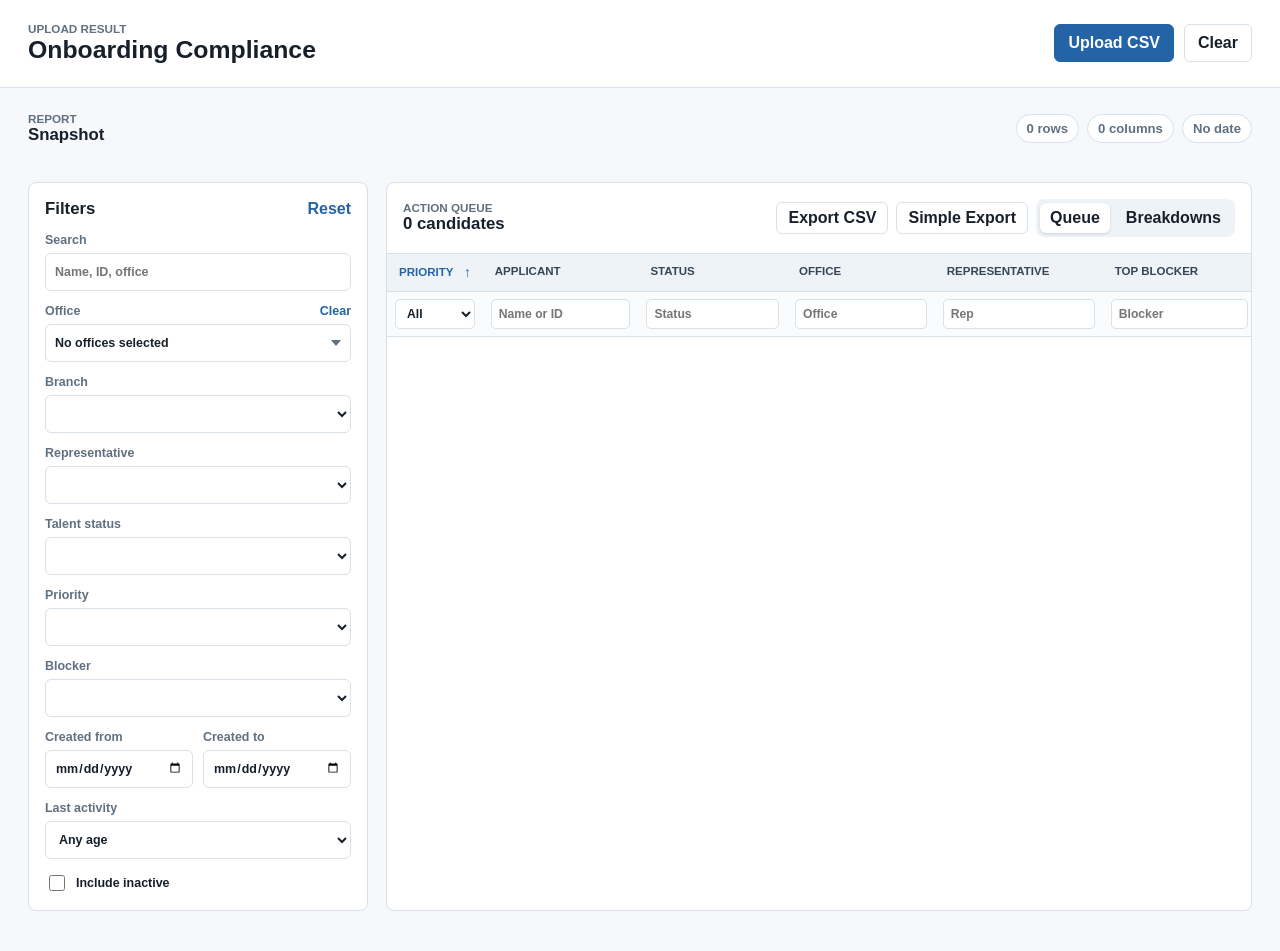
<file: index.html>
<!doctype html>
<html lang="en">
  <head>
    <meta charset="utf-8">
    <meta name="viewport" content="width=device-width, initial-scale=1">
    <meta name="app-build" content="2026-05-15-export-1">
    <title>Onboarding Compliance Dashboard</title>
    <link rel="stylesheet" href="styles.css?v=2026-05-15-export-1">
  </head>
  <body>
    <header class="app-header">
      <div>
        <p class="eyebrow">Upload result</p>
        <h1>Onboarding Compliance</h1>
      </div>
      <div class="upload-controls">
        <label class="file-button">
          <input id="csvFile" type="file" accept=".csv,text/csv">
          Upload CSV
        </label>
        <button id="clearButton" class="ghost-button" type="button" hidden>Clear</button>
      </div>
    </header>

    <main>
      <section id="dashboard" class="dashboard" hidden>
        <div class="snapshot-bar">
          <div>
            <p class="eyebrow">Report</p>
            <h2 id="reportTitle">Snapshot</h2>
          </div>
          <div class="report-meta">
            <span id="rowCount">0 rows</span>
            <span id="columnCount">0 columns</span>
            <span id="reportDate">No date</span>
          </div>
        </div>

        <section id="summaryCards" class="summary-grid" aria-label="Summary metrics"></section>

        <section class="work-area">
          <aside class="filters-panel" aria-label="Filters">
            <div class="panel-heading">
              <h2>Filters</h2>
              <button id="resetFilters" class="text-button" type="button">Reset</button>
            </div>

            <label>
              Search
              <input id="searchFilter" type="search" placeholder="Name, ID, office">
            </label>

            <div class="filter-group">
              <div class="filter-row-heading">
                <span>Office</span>
                <button id="clearOfficeFilter" class="text-button" type="button">Clear</button>
              </div>
              <div class="multi-dropdown" id="officeDropdown">
                <button id="officeFilterButton" class="multi-dropdown-button" type="button" aria-expanded="false" aria-controls="officeFilterMenu">
                  No offices selected
                </button>
                <div id="officeFilterMenu" class="multi-dropdown-menu" hidden></div>
              </div>
            </div>

            <label>
              Branch
              <select id="branchFilter"></select>
            </label>

            <label>
              Representative
              <select id="representativeFilter"></select>
            </label>

            <label>
              Talent status
              <select id="statusFilter"></select>
            </label>

            <label>
              Priority
              <select id="priorityFilter"></select>
            </label>

            <label>
              Blocker
              <select id="blockerFilter"></select>
            </label>

            <div class="date-grid">
              <label>
                Created from
                <input id="createdFromFilter" type="date">
              </label>
              <label>
                Created to
                <input id="createdToFilter" type="date">
              </label>
            </div>

            <label>
              Last activity
              <select id="activityAgeFilter">
                <option value="">Any age</option>
                <option value="stale7">Blank or over 7 days</option>
                <option value="stale14">Blank or over 14 days</option>
                <option value="blank">Blank only</option>
              </select>
            </label>

            <label class="check-row">
              <input id="includeInactiveFilter" type="checkbox">
              Include inactive
            </label>
          </aside>

          <section class="queue-panel">
            <div class="panel-heading queue-heading">
              <div>
                <p class="eyebrow">Action queue</p>
                <h2 id="queueCount">0 candidates</h2>
              </div>
              <div class="queue-actions">
                <button id="exportFilteredCsv" class="ghost-button compact-button" type="button">Export CSV</button>
                <button id="simpleExportFilteredCsv" class="ghost-button compact-button" type="button">Simple Export</button>
                <div class="queue-tabs" role="tablist" aria-label="Dashboard views">
                  <button class="tab-button is-active" type="button" data-view="queue">Queue</button>
                  <button class="tab-button" type="button" data-view="breakdowns">Breakdowns</button>
                </div>
              </div>
            </div>

            <div id="queueView">
              <div id="tileFilterNotice" class="tile-filter-notice" hidden>
                <span id="tileFilterText">Filtered view applied.</span>
                <button id="clearTileFilter" class="text-button" type="button">Clear</button>
              </div>
              <div class="table-wrap">
                <table>
                  <thead>
                    <tr>
                      <th><button class="sort-button is-active" type="button" data-sort="priority">Priority <span aria-hidden="true">↑</span></button></th>
                      <th><button class="sort-button" type="button" data-sort="applicant">Applicant</button></th>
                      <th><button class="sort-button" type="button" data-sort="status">Status</button></th>
                      <th><button class="sort-button" type="button" data-sort="office">Office</button></th>
                      <th><button class="sort-button" type="button" data-sort="representative">Representative</button></th>
                      <th><button class="sort-button" type="button" data-sort="blocker">Top blocker</button></th>
                      <th><button class="sort-button" type="button" data-sort="pending">Pending</button></th>
                      <th><button class="sort-button" type="button" data-sort="activity">Last activity</button></th>
                      <th><button class="sort-button" type="button" data-sort="created">Created</button></th>
                    </tr>
                    <tr class="queue-filter-row">
                      <th>
                        <select class="queue-filter" data-queue-filter="priority" aria-label="Filter priority">
                          <option value="">All</option>
                          <option value="Critical">Critical</option>
                          <option value="High">High</option>
                          <option value="Medium">Medium</option>
                          <option value="Info">Info</option>
                        </select>
                      </th>
                      <th><input class="queue-filter" data-queue-filter="applicant" aria-label="Filter applicant" type="search" placeholder="Name or ID" list="queueApplicantOptions"></th>
                      <th><input class="queue-filter" data-queue-filter="status" aria-label="Filter status" type="search" placeholder="Status" list="queueStatusOptions"></th>
                      <th><input class="queue-filter" data-queue-filter="office" aria-label="Filter office" type="search" placeholder="Office" list="queueOfficeOptions"></th>
                      <th><input class="queue-filter" data-queue-filter="representative" aria-label="Filter representative" type="search" placeholder="Rep" list="queueRepresentativeOptions"></th>
                      <th><input class="queue-filter" data-queue-filter="blocker" aria-label="Filter blocker" type="search" placeholder="Blocker" list="queueBlockerOptions"></th>
                      <th>
                        <select class="queue-filter" data-queue-filter="pending" aria-label="Filter pending count">
                          <option value="">Any</option>
                          <option value="has">Has pending</option>
                          <option value="none">No pending</option>
                        </select>
                      </th>
                      <th>
                        <select class="queue-filter" data-queue-filter="activity" aria-label="Filter last activity">
                          <option value="">Any</option>
                          <option value="blank">Blank</option>
                          <option value="stale7">Over 7 days</option>
                          <option value="stale14">Over 14 days</option>
                        </select>
                      </th>
                      <th><input class="queue-filter" data-queue-filter="created" aria-label="Filter created date" type="search" placeholder="YYYY-MM-DD" list="queueCreatedOptions"></th>
                    </tr>
                  </thead>
                  <tbody id="queueBody"></tbody>
                </table>
                <datalist id="queueApplicantOptions" data-queue-options="applicant"></datalist>
                <datalist id="queueStatusOptions" data-queue-options="status"></datalist>
                <datalist id="queueOfficeOptions" data-queue-options="office"></datalist>
                <datalist id="queueRepresentativeOptions" data-queue-options="representative"></datalist>
                <datalist id="queueBlockerOptions" data-queue-options="blocker"></datalist>
                <datalist id="queueCreatedOptions" data-queue-options="created"></datalist>
              </div>
            </div>

            <div id="breakdownView" hidden>
              <div class="breakdown-grid">
                <section>
                  <h3>Blockers</h3>
                  <div id="blockerBreakdown" class="bar-list"></div>
                </section>
                <section>
                  <h3>Status funnel</h3>
                  <div id="statusBreakdown" class="bar-list"></div>
                </section>
                <section>
                  <h3>Office load</h3>
                  <div id="officeBreakdown" class="bar-list"></div>
                </section>
                <section>
                  <h3>Data warnings</h3>
                  <div id="warningList" class="warning-list"></div>
                </section>
              </div>
            </div>
          </section>
        </section>
      </section>
    </main>

    <aside id="detailDrawer" class="detail-drawer" aria-label="Candidate detail" aria-hidden="true">
      <div class="drawer-card">
        <div class="drawer-heading">
          <div>
            <p class="eyebrow" id="detailPriority">Priority</p>
            <h2 id="detailName">Candidate</h2>
          </div>
          <button id="closeDrawer" class="icon-button" type="button" aria-label="Close detail">x</button>
        </div>
        <div id="detailContent" class="drawer-content"></div>
      </div>
    </aside>

    <script src="dashboard-core.js?v=2026-05-15-export-1"></script>
    <script src="app.js?v=2026-05-15-export-1"></script>
  </body>
</html>
</file>
<file: styles.css>
:root {
  color-scheme: light;
  --bg: #f6f8fb;
  --surface: #ffffff;
  --surface-strong: #eef3f8;
  --ink: #17202a;
  --muted: #607080;
  --line: #d8e0e8;
  --blue: #2463a6;
  --blue-soft: #e5effa;
  --green: #13795b;
  --green-soft: #e2f3ec;
  --amber: #9a5b08;
  --amber-soft: #fff2d2;
  --red: #b42318;
  --red-soft: #fde7e5;
  --violet: #6045a5;
  --violet-soft: #eee9fb;
  --shadow: 0 20px 50px rgba(26, 38, 52, 0.14);
  font-family: Inter, "Segoe UI", Arial, sans-serif;
}

* {
  box-sizing: border-box;
}

body {
  margin: 0;
  min-width: 320px;
  background: var(--bg);
  color: var(--ink);
}

button,
input,
select {
  font: inherit;
}

button {
  cursor: pointer;
}

.app-header {
  display: flex;
  align-items: center;
  justify-content: space-between;
  gap: 20px;
  padding: 22px 28px;
  background: var(--surface);
  border-bottom: 1px solid var(--line);
  position: sticky;
  top: 0;
  z-index: 5;
}

h1,
h2,
h3,
p {
  margin: 0;
}

h1 {
  font-size: 1.55rem;
  line-height: 1.2;
  letter-spacing: 0;
}

h2 {
  font-size: 1.05rem;
  line-height: 1.25;
  letter-spacing: 0;
}

h3 {
  font-size: 0.95rem;
  line-height: 1.25;
  letter-spacing: 0;
}

.eyebrow {
  color: var(--muted);
  font-size: 0.73rem;
  font-weight: 700;
  letter-spacing: 0;
  text-transform: uppercase;
}

.upload-controls {
  display: flex;
  align-items: center;
  gap: 10px;
}

.file-button,
.ghost-button,
.text-button,
.tab-button {
  border-radius: 6px;
  min-height: 38px;
  display: inline-flex;
  align-items: center;
  justify-content: center;
  border: 1px solid var(--line);
  padding: 0 13px;
  background: var(--surface);
  color: var(--ink);
  font-weight: 700;
  transition: background-color 120ms ease, border-color 120ms ease, box-shadow 120ms ease, color 120ms ease, transform 80ms ease;
}

.compact-button {
  min-height: 32px;
  padding: 0 11px;
}

.ghost-button:disabled {
  color: #8b9bab;
  cursor: not-allowed;
  opacity: 0.58;
}

.ghost-button:disabled:hover,
.ghost-button:disabled:active {
  background: #ffffff;
  border-color: var(--line);
  box-shadow: none;
  color: #8b9bab;
  transform: none;
}

.file-button {
  background: var(--blue);
  border-color: var(--blue);
  color: #ffffff;
}

.file-button:hover {
  background: #1d5795;
  border-color: #1d5795;
  box-shadow: 0 0 0 3px rgba(36, 99, 166, 0.18);
}

.file-button:active {
  background: #174777;
  border-color: #174777;
  box-shadow: 0 0 0 3px rgba(36, 99, 166, 0.28);
  transform: translateY(1px);
}

.file-button input {
  display: none;
}

.ghost-button {
  background: #ffffff;
}

.ghost-button:hover {
  background: var(--blue-soft);
  border-color: #9fc0e4;
  color: #174777;
  box-shadow: 0 0 0 3px rgba(36, 99, 166, 0.12);
}

.ghost-button:active {
  background: #cfe1f4;
  border-color: #6ea0d7;
  color: #123b66;
  box-shadow: 0 0 0 3px rgba(36, 99, 166, 0.2);
  transform: translateY(1px);
}

.text-button {
  border: 0;
  background: transparent;
  color: var(--blue);
  padding: 0;
  min-height: auto;
}

main {
  padding: 24px 28px 40px;
}

.dashboard {
  display: grid;
  gap: 18px;
}

.snapshot-bar {
  display: flex;
  align-items: center;
  justify-content: space-between;
  gap: 16px;
}

.report-meta {
  display: flex;
  flex-wrap: wrap;
  gap: 8px;
  justify-content: flex-end;
}

.report-meta span {
  background: var(--surface);
  border: 1px solid var(--line);
  border-radius: 999px;
  color: var(--muted);
  padding: 6px 10px;
  font-size: 0.82rem;
  font-weight: 700;
}

.summary-grid {
  display: grid;
  gap: 14px;
}

.summary-section {
  display: grid;
  gap: 10px;
  min-width: 0;
}

.summary-row {
  display: grid;
  grid-template-columns: repeat(auto-fit, minmax(142px, 1fr));
  gap: 10px;
}

.completion-grid {
  display: grid;
  grid-template-columns: repeat(auto-fit, minmax(220px, 1fr));
  gap: 10px;
}

.summary-section-heading {
  display: flex;
  align-items: end;
  justify-content: space-between;
  gap: 12px;
}

.summary-section-heading h2 {
  margin: 0;
  font-size: 1rem;
}

.metric-card {
  background: var(--surface);
  border: 1px solid var(--line);
  border-radius: 8px;
  padding: 12px;
  min-height: 92px;
  display: grid;
  align-content: space-between;
  cursor: grab;
  min-width: 0;
}

.metric-card:hover {
  box-shadow: 0 0 0 3px rgba(36, 99, 166, 0.12);
}

.metric-card:active {
  transform: translateY(1px);
}

.metric-card strong {
  display: block;
  font-size: 1.48rem;
  line-height: 1.1;
  letter-spacing: 0;
}

.metric-card span {
  color: var(--muted);
  font-size: 0.78rem;
  font-weight: 700;
  overflow-wrap: anywhere;
}

.completion-card {
  background: var(--surface);
  border: 1px solid var(--line);
  border-radius: 8px;
  cursor: grab;
  display: grid;
  grid-template-rows: auto 1fr;
  gap: 10px;
  min-height: 128px;
  min-width: 0;
  padding: 12px;
}

.metric-card.is-dragging,
.completion-card.is-dragging {
  opacity: 0.55;
}

.tile-title {
  border-radius: 4px;
  outline: 0;
}

.tile-title[contenteditable="true"] {
  cursor: text;
}

.tile-title:focus {
  background: rgba(255, 255, 255, 0.72);
  box-shadow: 0 0 0 2px rgba(36, 99, 166, 0.2);
}

.completion-card > strong {
  font-size: 0.88rem;
  line-height: 1.25;
  overflow-wrap: anywhere;
  white-space: normal;
}

.completion-stack {
  display: grid;
  gap: 6px;
}

.completion-stack button {
  align-items: center;
  background: var(--surface-strong);
  border: 0;
  border-radius: 6px;
  display: flex;
  justify-content: space-between;
  gap: 8px;
  padding: 7px 8px;
  width: 100%;
}

.completion-stack button:hover {
  background: #dce6f0;
}

.completion-stack button:active {
  background: #cbd8e5;
}

.completion-stack span {
  color: var(--muted);
  font-size: 0.76rem;
  font-weight: 800;
  text-transform: uppercase;
}

.completion-stack b {
  font-size: 0.95rem;
}

.completion-details {
  color: var(--muted);
  font-size: 0.78rem;
  line-height: 1.35;
}

.completion-details summary {
  cursor: pointer;
  font-weight: 800;
}

.completion-details ul {
  display: grid;
  gap: 4px;
  margin: 7px 0 0;
  padding-left: 16px;
}

.completion-details li {
  overflow-wrap: anywhere;
}

.completion-empty {
  background: var(--surface);
  border: 1px solid var(--line);
  border-radius: 8px;
  color: var(--muted);
  font-weight: 700;
  padding: 14px;
}

.tile-filter-notice {
  align-items: center;
  background: var(--blue-soft);
  border-bottom: 1px solid #b6d3f0;
  color: #174777;
  display: flex;
  justify-content: space-between;
  gap: 12px;
  padding: 10px 14px;
  font-size: 0.86rem;
  font-weight: 800;
}

.tile-filter-notice[hidden] {
  display: none;
}

.metric-card.critical {
  background: var(--red-soft);
  border-color: #f3b7b2;
}

.metric-card.high {
  background: var(--amber-soft);
  border-color: #f5cf84;
}

.metric-card.good {
  background: var(--green-soft);
  border-color: #a7ddc8;
}

.metric-card.info {
  background: var(--blue-soft);
  border-color: #b6d3f0;
}

.work-area {
  display: grid;
  grid-template-columns: minmax(320px, 340px) minmax(0, 1fr);
  gap: 18px;
}

.filters-panel,
.queue-panel {
  background: var(--surface);
  border: 1px solid var(--line);
  border-radius: 8px;
}

.filters-panel {
  padding: 16px;
  align-self: start;
  position: sticky;
  top: 96px;
  display: grid;
  gap: 13px;
  min-width: 0;
  overflow: hidden;
}

.panel-heading {
  display: flex;
  align-items: center;
  justify-content: space-between;
  gap: 14px;
}

.filters-panel label,
.filter-group {
  display: grid;
  gap: 6px;
  color: var(--muted);
  font-size: 0.78rem;
  font-weight: 800;
  min-width: 0;
}

.filter-row-heading {
  align-items: center;
  display: flex;
  justify-content: space-between;
  gap: 10px;
}

.filter-row-heading span {
  overflow-wrap: anywhere;
}

.filters-panel input,
.filters-panel select {
  display: block;
  width: 100%;
  max-width: 100%;
  min-width: 0;
  min-height: 38px;
  border: 1px solid var(--line);
  border-radius: 6px;
  color: var(--ink);
  background: #ffffff;
  padding: 7px 9px;
}

.multi-dropdown {
  position: relative;
  min-width: 0;
}

.multi-dropdown-button {
  background: #ffffff;
  border: 1px solid var(--line);
  border-radius: 6px;
  color: var(--ink);
  display: flex;
  align-items: center;
  justify-content: space-between;
  min-height: 38px;
  padding: 7px 9px;
  text-align: left;
  width: 100%;
}

.multi-dropdown-button::after {
  content: "";
  border-left: 5px solid transparent;
  border-right: 5px solid transparent;
  border-top: 6px solid var(--muted);
  flex: 0 0 auto;
  margin-left: 10px;
}

.multi-dropdown-menu {
  background: #ffffff;
  border: 1px solid var(--line);
  border-radius: 6px;
  box-shadow: var(--shadow);
  display: grid;
  gap: 3px;
  left: 0;
  max-height: 240px;
  overflow-y: auto;
  padding: 6px;
  position: absolute;
  right: 0;
  top: calc(100% + 4px);
  z-index: 20;
}

.multi-dropdown-menu[hidden] {
  display: none;
}

.multi-dropdown-option {
  background: #ffffff;
  border: 0;
  border-radius: 4px;
  color: var(--ink);
  display: block;
  min-height: 34px;
  overflow-wrap: anywhere;
  padding: 8px 9px;
  text-align: left;
  width: 100%;
}

.multi-dropdown-option:hover {
  background: var(--surface-strong);
}

.multi-dropdown-option.is-selected {
  background: #cfd8e3;
  color: #101820;
  font-weight: 800;
}

.date-grid {
  display: grid;
  grid-template-columns: repeat(2, minmax(0, 1fr));
  gap: 10px;
  min-width: 0;
}

.check-row {
  display: flex !important;
  grid-template-columns: none !important;
  align-items: center;
  gap: 8px !important;
  color: var(--ink) !important;
}

.check-row input {
  width: 16px;
  min-height: 16px;
}

.queue-panel {
  min-width: 0;
  overflow: visible;
}

.queue-heading {
  padding: 16px;
  border-bottom: 1px solid var(--line);
}

.queue-actions {
  align-items: center;
  display: flex;
  flex-wrap: wrap;
  gap: 8px;
  justify-content: flex-end;
}

.queue-tabs {
  display: flex;
  gap: 6px;
  background: var(--surface-strong);
  padding: 4px;
  border-radius: 8px;
}

.tab-button {
  min-height: 30px;
  border: 0;
  background: transparent;
  padding: 0 10px;
}

.tab-button.is-active {
  background: #ffffff;
  box-shadow: 0 1px 3px rgba(26, 38, 52, 0.16);
}

.table-wrap {
  overflow-x: auto;
  overflow-y: visible;
}

table {
  border-collapse: collapse;
  width: 100%;
  min-width: 1240px;
}

th,
td {
  padding: 10px 12px;
  border-bottom: 1px solid var(--line);
  text-align: left;
  vertical-align: top;
  font-size: 0.84rem;
  line-height: 1.3;
}

th {
  background: var(--surface-strong);
  color: #354556;
  font-size: 0.72rem;
  text-transform: uppercase;
  letter-spacing: 0;
}

.queue-filter-row th {
  padding: 7px 8px;
  background: #f9fbfd;
}

.sort-button {
  width: 100%;
  border: 0;
  background: transparent;
  color: inherit;
  display: flex;
  align-items: center;
  justify-content: space-between;
  gap: 6px;
  padding: 0;
  text-align: left;
  text-transform: uppercase;
  font-size: 0.72rem;
  font-weight: 900;
}

.sort-button span {
  color: var(--blue);
  font-size: 0.85rem;
}

.sort-button.is-active {
  color: var(--blue);
}

.queue-filter {
  display: block;
  width: 100%;
  max-width: 100%;
  min-width: 0;
  min-height: 30px;
  border: 1px solid var(--line);
  border-radius: 5px;
  background: #ffffff;
  color: var(--ink);
  padding: 5px 7px;
  font-size: 0.76rem;
  font-weight: 700;
  text-transform: none;
}

tbody tr {
  background: #ffffff;
}

tbody tr:hover {
  background: #f4f8fd;
}

.row-button,
.row-link {
  border: 0;
  background: transparent;
  color: var(--blue);
  padding: 0;
  font-weight: 800;
  text-align: left;
}

.row-link {
  display: inline-block;
  text-decoration: none;
}

.row-link:hover {
  text-decoration: underline;
}

.subtle {
  display: block;
  margin-top: 3px;
  color: var(--muted);
  font-size: 0.76rem;
}

.badge {
  display: inline-flex;
  align-items: center;
  min-height: 24px;
  border-radius: 999px;
  padding: 3px 8px;
  font-size: 0.74rem;
  font-weight: 800;
  white-space: nowrap;
}

.badge.Critical {
  background: var(--red-soft);
  color: var(--red);
}

.badge.High {
  background: var(--amber-soft);
  color: var(--amber);
}

.badge.Medium {
  background: var(--blue-soft);
  color: var(--blue);
}

.badge.Info {
  background: var(--violet-soft);
  color: var(--violet);
}

.breakdown-grid {
  display: grid;
  grid-template-columns: repeat(2, minmax(0, 1fr));
  gap: 16px;
  padding: 16px;
}

.breakdown-grid section {
  border: 1px solid var(--line);
  border-radius: 8px;
  padding: 14px;
  min-width: 0;
}

.bar-list,
.warning-list {
  display: grid;
  gap: 9px;
  margin-top: 12px;
}

.bar-row {
  display: grid;
  grid-template-columns: minmax(0, 1fr) auto;
  gap: 10px;
  align-items: center;
}

.bar-label {
  min-width: 0;
  color: #2d3b48;
  font-size: 0.82rem;
  overflow: hidden;
  text-overflow: ellipsis;
  white-space: nowrap;
}

.bar-track {
  grid-column: 1 / -1;
  height: 8px;
  background: var(--surface-strong);
  border-radius: 999px;
  overflow: hidden;
}

.bar-fill {
  height: 100%;
  background: var(--blue);
}

.warning-item {
  border-left: 3px solid var(--amber);
  background: var(--amber-soft);
  padding: 10px;
  border-radius: 6px;
  color: #3d2d14;
  font-size: 0.83rem;
}

.detail-drawer {
  position: fixed;
  inset: 0;
  z-index: 20;
  display: none;
  justify-content: flex-end;
  background: rgba(12, 18, 24, 0.36);
}

.detail-drawer.is-open {
  display: flex;
}

.drawer-card {
  width: min(780px, 100vw);
  height: 100%;
  background: var(--surface);
  box-shadow: var(--shadow);
  display: grid;
  grid-template-rows: auto 1fr;
}

.drawer-heading {
  display: flex;
  justify-content: space-between;
  gap: 14px;
  padding: 18px;
  border-bottom: 1px solid var(--line);
}

.icon-button {
  width: 34px;
  height: 34px;
  border: 1px solid var(--line);
  border-radius: 50%;
  background: #ffffff;
  font-weight: 900;
}

.drawer-content {
  overflow: auto;
  padding: 18px;
  display: grid;
  gap: 16px;
}

.detail-section {
  border: 1px solid var(--line);
  border-radius: 8px;
  padding: 14px;
}

.detail-grid {
  margin-top: 12px;
  display: grid;
  grid-template-columns: repeat(2, minmax(0, 1fr));
  gap: 10px 18px;
}

.detail-pair {
  min-width: 0;
}

.detail-pair span {
  display: block;
  color: var(--muted);
  font-size: 0.72rem;
  font-weight: 800;
  text-transform: uppercase;
  letter-spacing: 0;
}

.detail-pair strong {
  display: block;
  margin-top: 3px;
  overflow-wrap: anywhere;
  font-size: 0.9rem;
}

.item-list {
  display: grid;
  gap: 7px;
  margin-top: 10px;
  padding: 0;
  list-style: none;
}

.item-list li {
  background: var(--surface-strong);
  border-radius: 6px;
  padding: 8px;
  font-size: 0.84rem;
}

@media (max-width: 1180px) {
  .summary-grid {
    grid-template-columns: 1fr;
  }

  .work-area {
    grid-template-columns: 1fr;
  }

  .filters-panel {
    position: static;
  }
}

@media (max-width: 760px) {
  .app-header,
  .snapshot-bar,
  .queue-heading {
    align-items: flex-start;
    flex-direction: column;
  }

  .app-header,
  main {
    padding-left: 16px;
    padding-right: 16px;
  }

  .summary-grid,
  .summary-row,
  .completion-grid,
  .breakdown-grid,
  .detail-grid,
  .date-grid {
    grid-template-columns: 1fr;
  }

  .upload-controls,
  .queue-actions,
  .queue-tabs {
    width: 100%;
  }

  .file-button,
  .ghost-button,
  .compact-button,
  .tab-button {
    flex: 1;
  }
}
</file>
